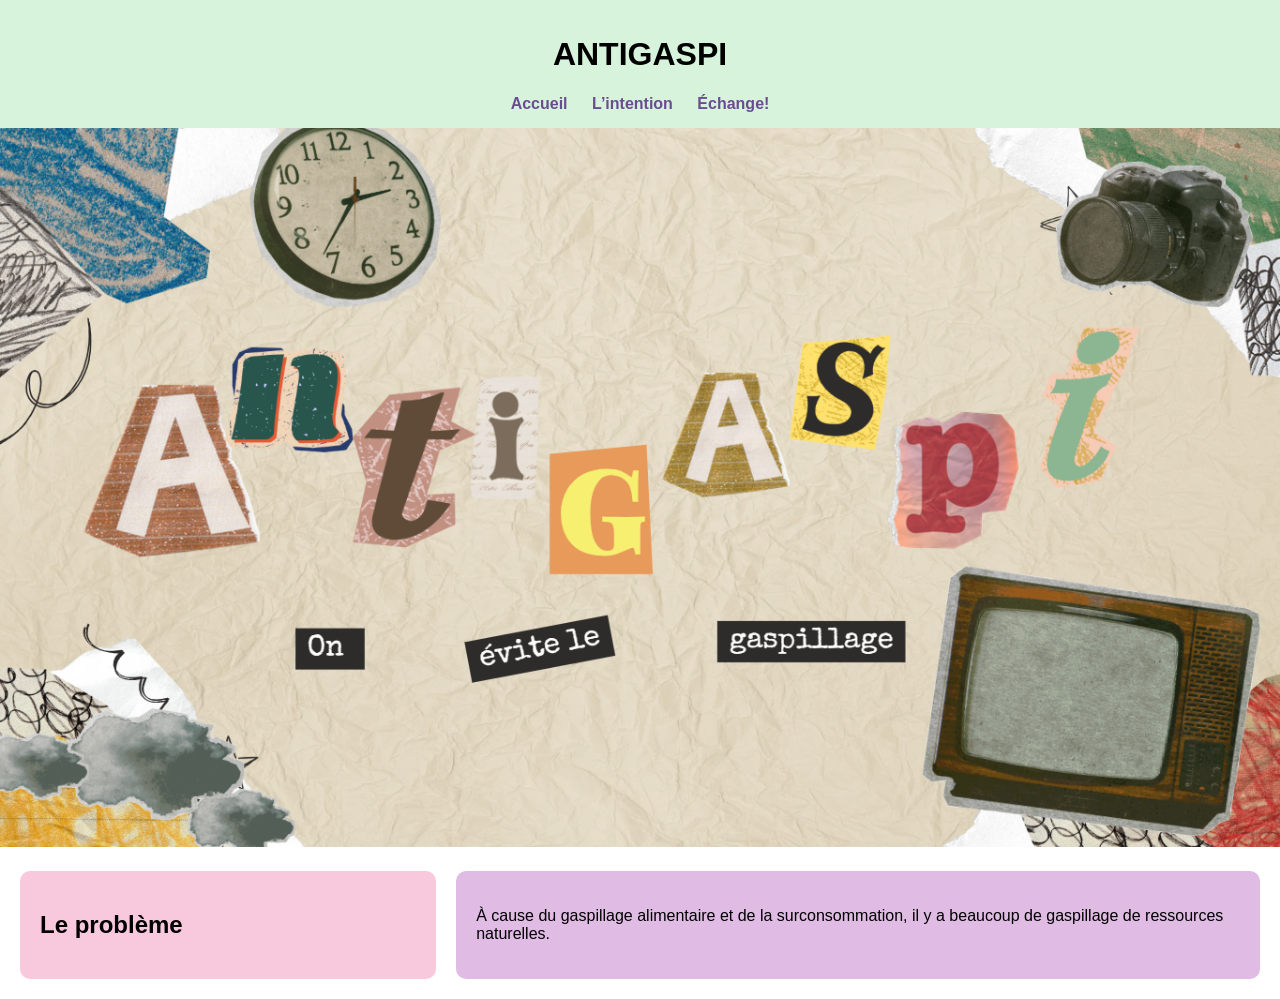
<file: index.html>
<!DOCTYPE html>
<html lang="fr">
<head>
  <meta charset="UTF-8">
  <title>ANTIGASPI</title>
  <link rel="stylesheet" href="styles.css">
</head>
<body>

<header>
  <h1>ANTIGASPI</h1>
  <nav>
    <a href="index.html">Accueil</a>
    <a href="intention.html">L’intention</a>
    <a href="echange.html">Échange!</a>
  </nav>
</header>

<section class="hero">
  <img src="IMG_2949.jpeg.png" alt="ANTIGASPI image">
</section>

<section class="content">
  <div class="box small">
    <h2>Le problème</h2>
  </div>

  <div class="box large">
    <p>
      À cause du gaspillage alimentaire et de la surconsommation, 
      il y a beaucoup de gaspillage de ressources naturelles.
    </p>
  </div>
</section>

</body>
</html>
</file>
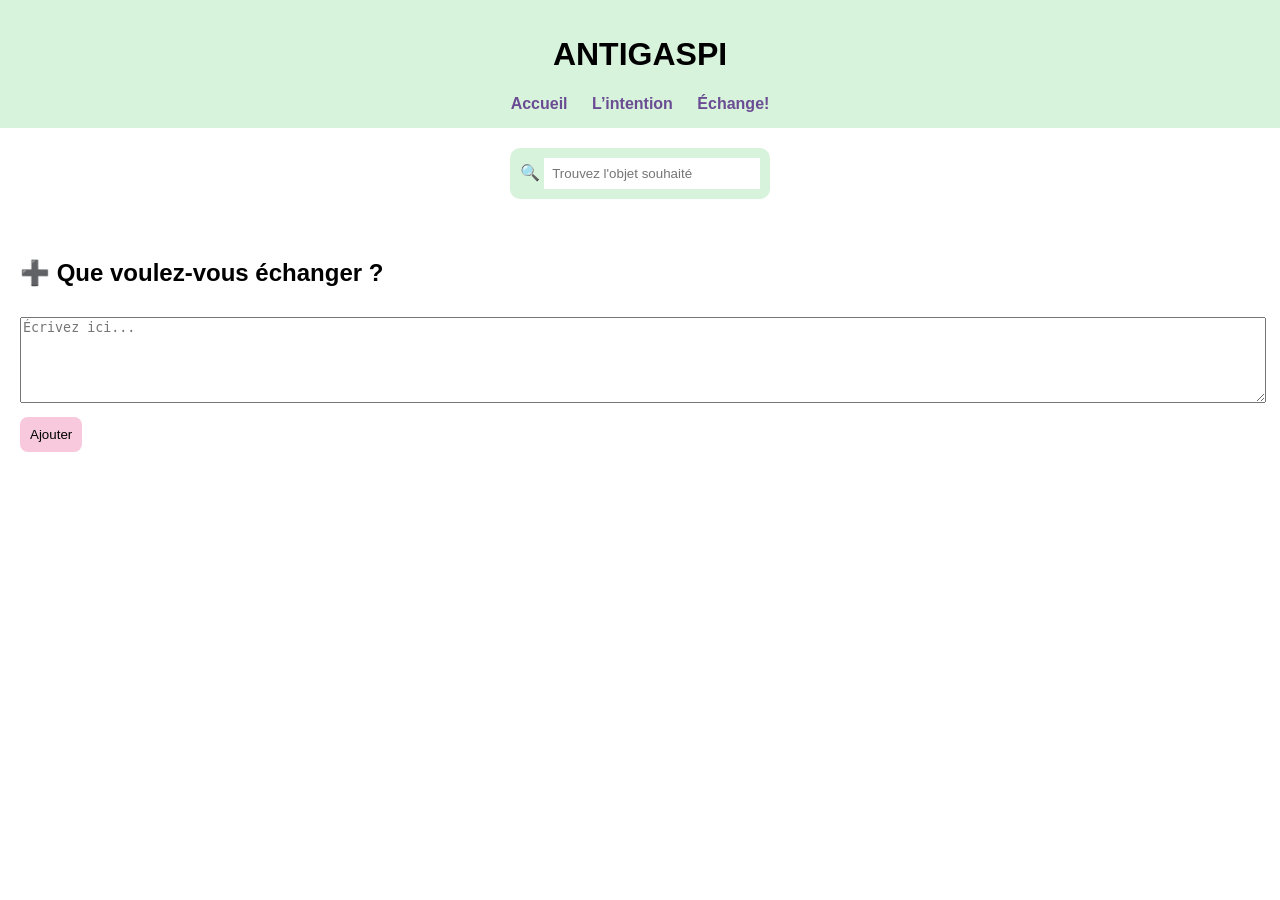
<file: echange.html>
<!DOCTYPE html>
<html lang="fr">
<head>
  <meta charset="UTF-8">
  <title>Échange - ANTIGASPI</title>
  <link rel="stylesheet" href="styles.css">
</head>
<body>

<header>
  <h1>ANTIGASPI</h1>
  <nav>
    <a href="index.html">Accueil</a>
    <a href="intention.html">L’intention</a>
    <a href="echange.html">Échange!</a>
  </nav>
</header>

<section class="search-section">
  <div class="search-box">
    🔍 <input type="text" placeholder="Trouvez l'objet souhaité">
  </div>
</section>

<section class="comments-section">
  <h2>➕ Que voulez-vous échanger ?</h2>
  <textarea placeholder="Écrivez ici..."></textarea>
  <button onclick="addComment()">Ajouter</button>

  <div id="comments"></div>
</section>

<script>
function addComment() {
  const textarea = document.querySelector("textarea");
  const commentsDiv = document.getElementById("comments");

  if (textarea.value.trim() !== "") {
    const newComment = document.createElement("p");
    newComment.textContent = textarea.value;
    commentsDiv.appendChild(newComment);
    textarea.value = "";
  }
}
</script>

</body>
</html>
</file>
<file: styles.css>
body {
  font-family: Arial, sans-serif;
  margin: 0;
  background-color: #ffffff;
}

header {
  background-color: #d8f3dc;
  padding: 15px;
  text-align: center;
}

nav a {
  margin: 10px;
  text-decoration: none;
  color: #6a4c93;
  font-weight: bold;
}

.hero img {
  width: 100%;
  height: auto;
}

.content {
  display: flex;
  padding: 20px;
  gap: 20px;
}

.box {
  padding: 20px;
  border-radius: 10px;
}

.small {
  width: 33%;
  background-color: #f8c8dc;
}

.large {
  width: 67%;
  background-color: #e0bbe4;
}

.image-box img {
  width: 100%;
  border-radius: 10px;
}

.search-section {
  padding: 20px;
  text-align: center;
}

.search-box {
  background-color: #d8f3dc;
  padding: 10px;
  border-radius: 10px;
  display: inline-block;
}

.search-box input {
  border: none;
  padding: 8px;
  width: 200px;
}

.comments-section {
  padding: 20px;
}

textarea {
  width: 100%;
  height: 80px;
  margin-top: 10px;
}

button {
  margin-top: 10px;
  padding: 10px;
  background-color: #f8c8dc;
  border: none;
  border-radius: 8px;
  cursor: pointer;
}

#comments p {
  background-color: #e0bbe4;
  padding: 10px;
  border-radius: 8px;
  margin-top: 10px;
}
</file>
